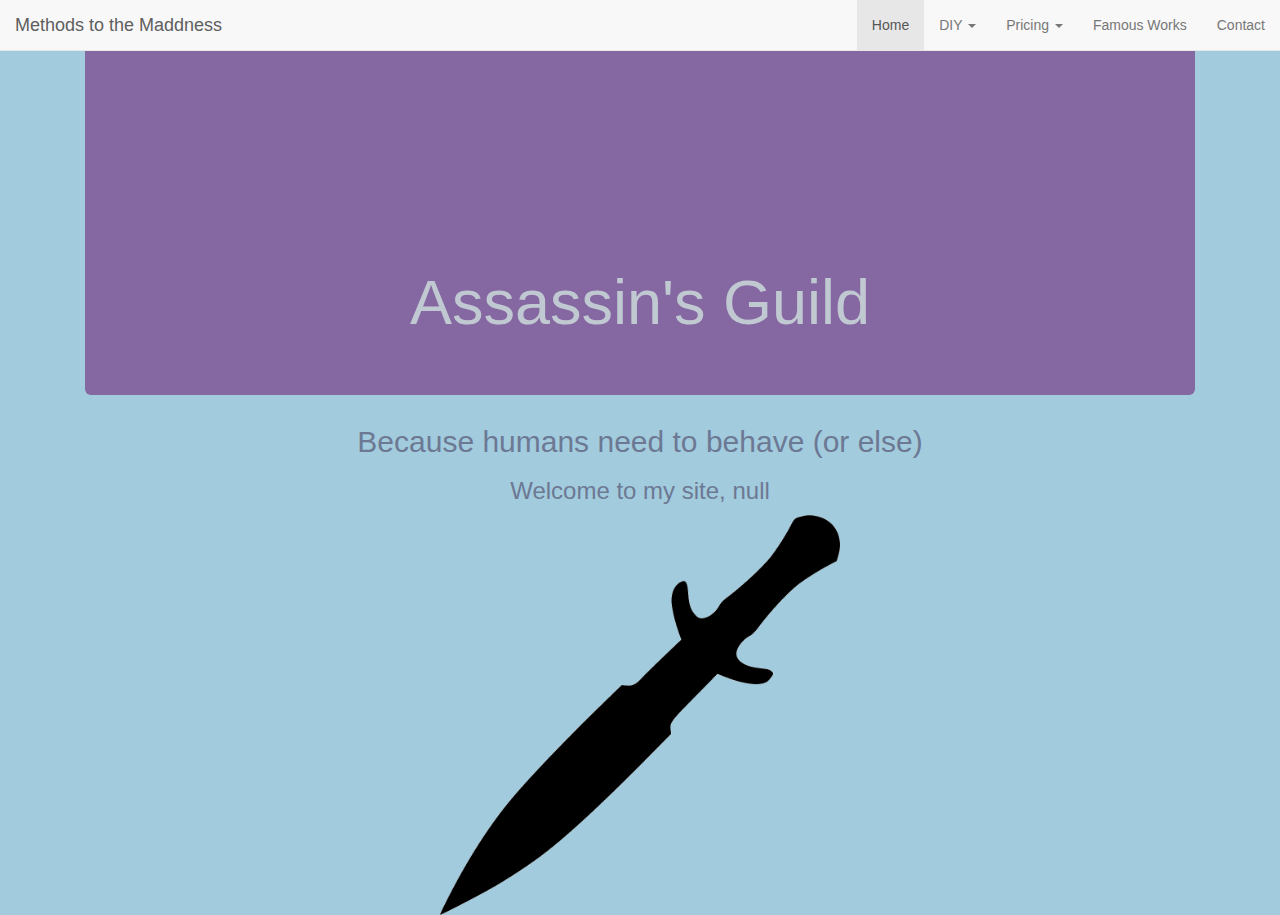
<file: index.html>
<html>
    <head>
        <meta charset="utf-8">
        <meta http-equiv="X-UA-Compatible" content="IE=edge">
        <meta name="viewport" content="width=device-width, initial-scale=1">
        <!-- JQuery-->
        <script src="https://ajax.googleapis.com/ajax/libs/jquery/1.12.4/jquery.min.js"></script>

        <!-- Bootstrap CSS -->
        <link rel="stylesheet" href="https://maxcdn.bootstrapcdn.com/bootstrap/3.3.7/css/bootstrap.min.css" integrity="sha384-BVYiiSIFeK1dGmJRAkycuHAHRg32OmUcww7on3RYdg4Va+PmSTsz/K68vbdEjh4u" crossorigin="anonymous">

        <!-- Bootstrap JavaScript -->
        <script src="https://maxcdn.bootstrapcdn.com/bootstrap/3.3.7/js/bootstrap.min.js" integrity="sha384-Tc5IQib027qvyjSMfHjOMaLkfuWVxZxUPnCJA7l2mCWNIpG9mGCD8wGNIcPD7Txa" crossorigin="anonymous"></script>
        
        <!-- Custom CSS -->
        <title>Home</title>
        <link rel="stylesheet" type="text/css" href="style.css">
    </head>
    <body>
        <div class="container">
            <div class="container-fluid">
                <nav class="navbar navbar-default navbar-fixed-top">
                    <div class="container-fluid">
                        <div class="navbar-header">
                            <a class="navbar-brand" href="#">Methods to the Maddness</a>
    	                </div>
    
                	    <ul class="nav navbar-nav navbar-right">
                            <li class="active"><a href="index.html">Home</a></li>
                            <li class="dropdown">
                                <a class="dropdown-toggle" data-toggle="dropdown" href="diy.html">
                                    DIY
                                    <span class="caret"></span>
                                </a>
                                <ul class="dropdown-menu">
                                    <li><a href="diy.html">Page</a></li>
                                    <li><a href="#">Assassin Theory</a></li>
                                    <li><a href="#">Stealth 101</a></li>
                                    <li><a href="#">Stealth 102</a></li>
                                    <li><a href="#">Combat</a></li>
                                    <li><a href="#">Blood Study</a></li>
                                    <li><a href="#">AP Assassinology</a></li>
                                </ul>
                            </li>
                            <li class="dropdown">
                                <a class="dropdown-toggle" data-toggle="dropdown" href="pricing.html">
                                    Pricing
                                    <span class="caret"></span>
                                </a>
                                <ul class="dropdown-menu">
                                    <li><a href="pricing.html">Page</a></li>
                                    <li><a href="#">Jobs</a></li>
                                    <li><a href="#">Classes</a></li>
                                </ul>
                            </li>
                            <li><a href="gallery.html">Famous Works</a></li>
                            <li><a href="contact.html">Contact</a></li>
                        </ul>
                    </div>
                </nav>
                <div class="jumbotron">
                    <div class="big container text-center">
                        <h1>Assassin's Guild</h1>      
                    </div>
                </div>
                <div class="text-center">
                    <h2 class="text-center">Because humans need to behave (or else)</h2>
                    <h3 id="welcome"class="text-center"></h3>
                    <img class="" src = "./KNIFE.png" alt="Image not found" width="400px" height="400px">
                </div>
            </div>
        </div>
    </body>
    <script>
        if(localStorage.getItem("user"))
            {
                //if true, welcome the user back to the site
                $("#welcome").text("Welcome back, " + localStorage.user);
            }
        else
            {
                //otherwise, ask the user their name, store their name, and welcome them!
                var name = prompt("What is your name?");
                localStorage.setItem("user", name);
                $("#welcome").text("Welcome to my site, " + name);
            }
    </script>
</html>
</file>
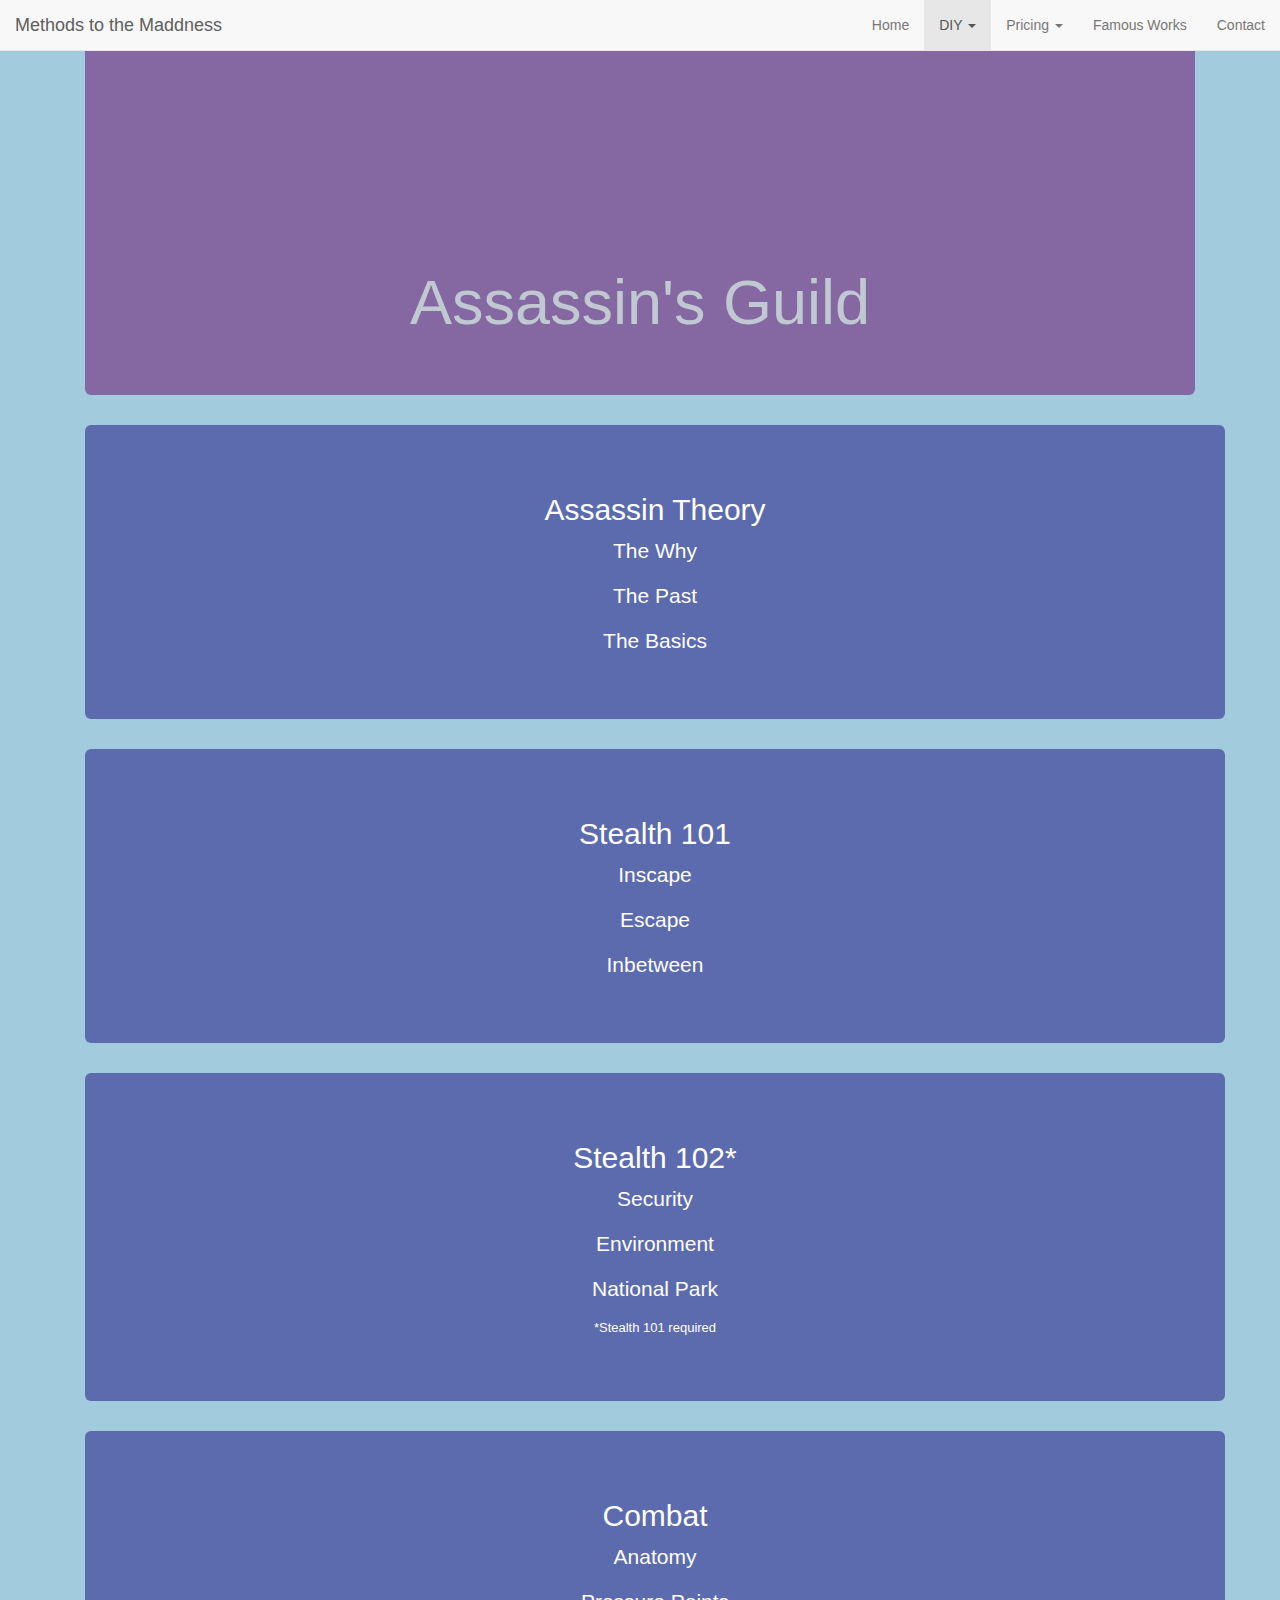
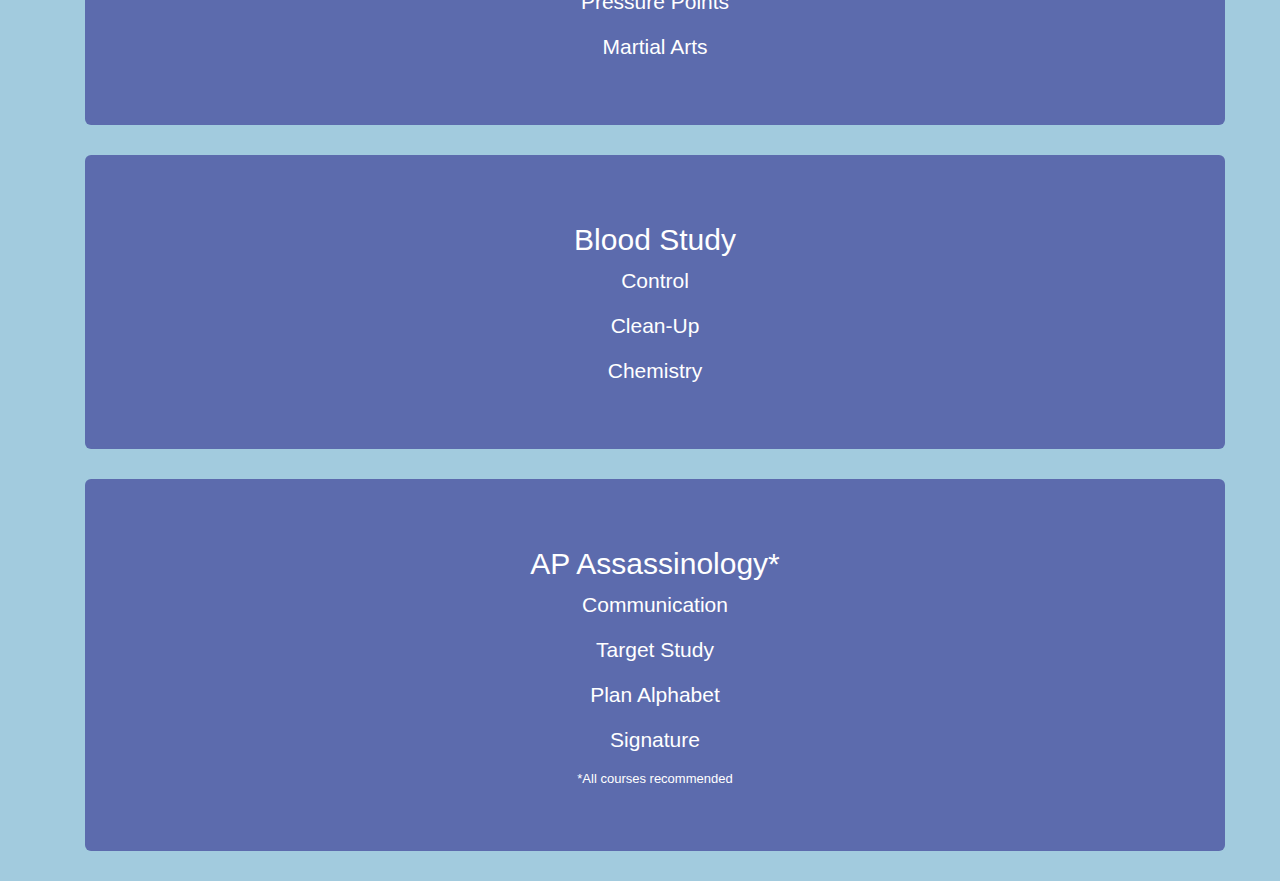
<file: diy.html>
<!DOCTYPE html>
<html>
    <head>
        <meta charset="utf-8">
        <meta http-equiv="X-UA-Compatible" content="IE=edge">
        <meta name="viewport" content="width=device-width, initial-scale=1">

        <script src="https://ajax.googleapis.com/ajax/libs/jquery/1.12.4/jquery.min.js"></script>

        <!-- Bootstrap CSS -->
        <link rel="stylesheet" href="https://maxcdn.bootstrapcdn.com/bootstrap/3.3.7/css/bootstrap.min.css" integrity="sha384-BVYiiSIFeK1dGmJRAkycuHAHRg32OmUcww7on3RYdg4Va+PmSTsz/K68vbdEjh4u" crossorigin="anonymous">

        <!-- Bootstrap JavaScript -->
        <script src="https://maxcdn.bootstrapcdn.com/bootstrap/3.3.7/js/bootstrap.min.js" integrity="sha384-Tc5IQib027qvyjSMfHjOMaLkfuWVxZxUPnCJA7l2mCWNIpG9mGCD8wGNIcPD7Txa" crossorigin="anonymous"></script>
        
        <!-- Custom CSS -->
        <title>Classes</title>
        <link rel="stylesheet" type="text/css" href="style.css">
    </head>
    <body>
        <div class="container">
            <div class="container-fluid">
                <nav class="navbar navbar-default navbar-fixed-top">
                    <div class="container-fluid">
                        <div class="navbar-header">
                            <a class="navbar-brand" href="#">Methods to the Maddness</a>
    	                </div>
    
                	    <ul class="nav navbar-nav navbar-right">
                            <li><a href="index.html">Home</a></li>
                            <li class="dropdown active">
                                <a class="dropdown-toggle" data-toggle="dropdown" href="diy.html">
                                    DIY
                                    <span class="caret"></span>
                                </a>
                                <ul class="dropdown-menu">
                                    <li><a href="diy.html">Page</a></li>
                                    <li><a href="#">Assassin Theory</a></li>
                                    <li><a href="#">Stealth 101</a></li>
                                    <li><a href="#">Stealth 102</a></li>
                                    <li><a href="#">Combat</a></li>
                                    <li><a href="#">Blood Study</a></li>
                                    <li><a href="#">AP Assassinology</a></li>
                                </ul>
                            </li>
                            <li class="dropdown">
                                <a class="dropdown-toggle" data-toggle="dropdown" href="pricing.html">
                                    Pricing
                                    <span class="caret"></span>
                                </a>
                                <ul class="dropdown-menu">
                                    <li><a href="pricing.html">Page</a></li>
                                    <li><a href="#">Jobs</a></li>
                                    <li><a href="#">Classes</a></li>
                                </ul>
                            </li>
                            <li><a href="gallery.html">Famous Works</a></li>
                            <li><a href="contact.html">Contact</a></li>
                        </ul>
                    </div>
                </nav>
                <div class="jumbotron">
                    <div class="big container text-center">
                        <h1>Assassin's Guild</h1>      
                    </div>
                </div>
            </div>
            <div class="container text-center">
                <div class="jumbotron course">
                    <h2 class="info-1">Assassin Theory</h2>
                    <p>The Why</p>
                    <p>The Past</p>
                    <p>The Basics</p>
                </div>
                <div class="jumbotron course">
                    <h2 class="info-1">Stealth 101</h2>
                    <p>Inscape</p>
                    <p>Escape</p>
                    <p>Inbetween</p>
                </div>
                <div class="jumbotron course">
                    <h2 class="info-1">Stealth 102*</h2>
                    <p>Security</p>
                    <p>Environment</p>
                    <p>National Park</p>
                    <p style="font-size:13px;">*Stealth 101 required</p>
                </div>
                <div class="jumbotron course">
                    <h2 class="info-1">Combat</h2>
                    <p>Anatomy</p>
                    <p>Pressure Points</p>
                    <p>Martial Arts</p>
                </div>
                <div class="jumbotron course">
                    <h2 class="info-1">Blood Study</h2>
                    <p>Control</p>
                    <p>Clean-Up</p>
                    <p>Chemistry</p>
                </div>
                <div class="jumbotron course">
                    <h2 class="info-1">AP Assassinology*</h2>
                    <p>Communication</p>
                    <p>Target Study</p>
                    <p>Plan Alphabet</p>
                    <p>Signature</p>
                    <p style="font-size:13px;">*All courses recommended</p>
                </div>
            </div>
        </div>
    </body>
</html>
</file>
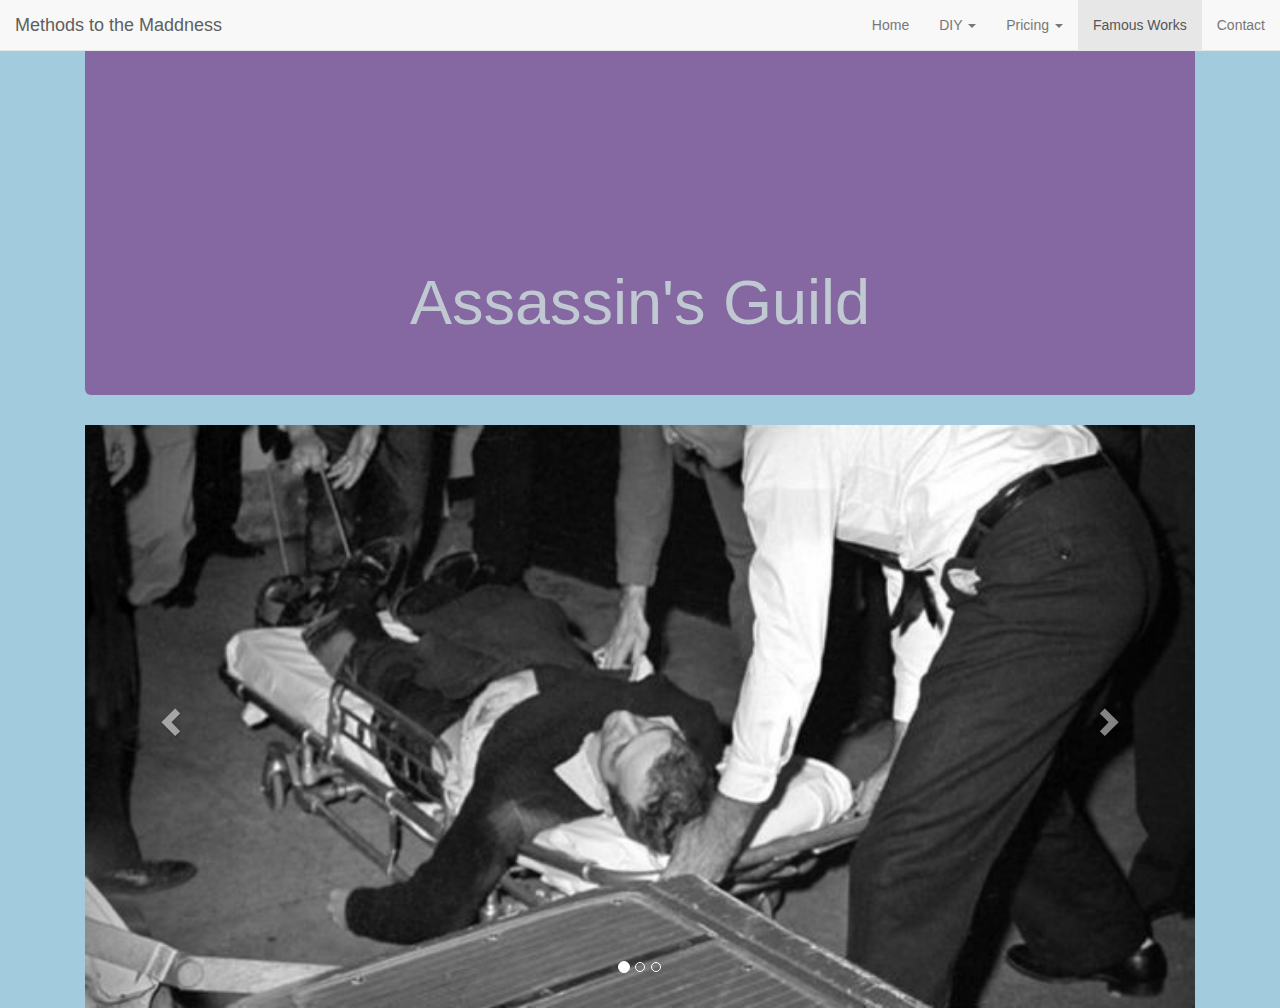
<file: gallery.html>
<html>
    <head>
        <meta charset="utf-8">
        <meta http-equiv="X-UA-Compatible" content="IE=edge">
        <meta name="viewport" content="width=device-width, initial-scale=1">

        <script src="https://ajax.googleapis.com/ajax/libs/jquery/1.12.4/jquery.min.js"></script>

        <!-- Bootstrap CSS -->
        <link rel="stylesheet" href="https://maxcdn.bootstrapcdn.com/bootstrap/3.3.7/css/bootstrap.min.css" integrity="sha384-BVYiiSIFeK1dGmJRAkycuHAHRg32OmUcww7on3RYdg4Va+PmSTsz/K68vbdEjh4u" crossorigin="anonymous">

        <!-- Bootstrap JavaScript -->
        <script src="https://maxcdn.bootstrapcdn.com/bootstrap/3.3.7/js/bootstrap.min.js" integrity="sha384-Tc5IQib027qvyjSMfHjOMaLkfuWVxZxUPnCJA7l2mCWNIpG9mGCD8wGNIcPD7Txa" crossorigin="anonymous"></script>
        
        <!-- Custom CSS -->
        <title>Home</title>
        <link rel="stylesheet" type="text/css" href="style.css">
    </head>
    <body>
        <div class="container">
            <div class="container-fluid">
                <nav class="navbar navbar-default navbar-fixed-top">
                    <div class="container-fluid">
                        <div class="navbar-header">
                            <a class="navbar-brand" href="#">Methods to the Maddness</a>
    	                </div>
    
                	    <ul class="nav navbar-nav navbar-right">
                            <li><a href="index.html">Home</a></li>
                            <li class="dropdown">
                                <a class="dropdown-toggle" data-toggle="dropdown" href="diy.html">
                                    DIY
                                    <span class="caret"></span>
                                </a>
                                <ul class="dropdown-menu">
                                    <li><a href="diy.html">Page</a></li>
                                    <li><a href="#">Assassin Theory</a></li>
                                    <li><a href="#">Stealth 101</a></li>
                                    <li><a href="#">Stealth 102</a></li>
                                    <li><a href="#">Combat</a></li>
                                    <li><a href="#">Blood Study</a></li>
                                    <li><a href="#">AP Assassinology</a></li>
                                </ul>
                            </li>
                            <li class="dropdown">
                                <a class="dropdown-toggle" data-toggle="dropdown" href="pricing.html">
                                    Pricing
                                    <span class="caret"></span>
                                </a>
                                <ul class="dropdown-menu">
                                    <li><a href="pricing.html">Page</a></li>
                                    <li><a href="#">Jobs</a></li>
                                    <li><a href="#">Classes</a></li>
                                </ul>
                            </li>
                            <li class="active"><a href="gallery.html">Famous Works</a></li>
                            <li><a href="contact.html">Contact</a></li>
                        </ul>
                    </div>
                </nav>
                <div class="jumbotron">
                    <div class="big container text-center">
                        <h1>Assassin's Guild</h1>      
                    </div>
                </div>
                <div id="myCarousel" class="carousel slide" data-ride="carousel">
                  <!-- Indicators -->
                    <ol class="carousel-indicators">
                        <li data-target="#myCarousel" data-slide-to="0" class="active"></li>
                        <li data-target="#myCarousel" data-slide-to="1"></li>
                        <li data-target="#myCarousel" data-slide-to="2"></li>
                    </ol>
                
                  <!-- Wrapper for slides -->
                    <div class="carousel-inner">
                        <div class="item active">
                            <img class="pic" src="JFK.jfif" alt="John Franklin Kennedy">
                        </div>
                
                        <div class="item">
                            <img class="pic" src="MMC.jfif" alt="Mitch McConnel">
                        </div>
                
                        <div class="item">
                            <img class="pic" src="DT.jfif" alt="Donald Trump">
                        </div>
                    </div>
                
                  <!-- Left and right controls -->
                    <a class="left carousel-control" href="#myCarousel" data-slide="prev">
                        <span class="glyphicon glyphicon-chevron-left"></span>
                        <span class="sr-only">Previous</span>
                    </a>
                    <a class="right carousel-control" href="#myCarousel" data-slide="next">
                        <span class="glyphicon glyphicon-chevron-right"></span>
                        <span class="sr-only">Next</span>
                    </a>
                </div>
            </div>
        </div>
    </body>
</html>
</file>
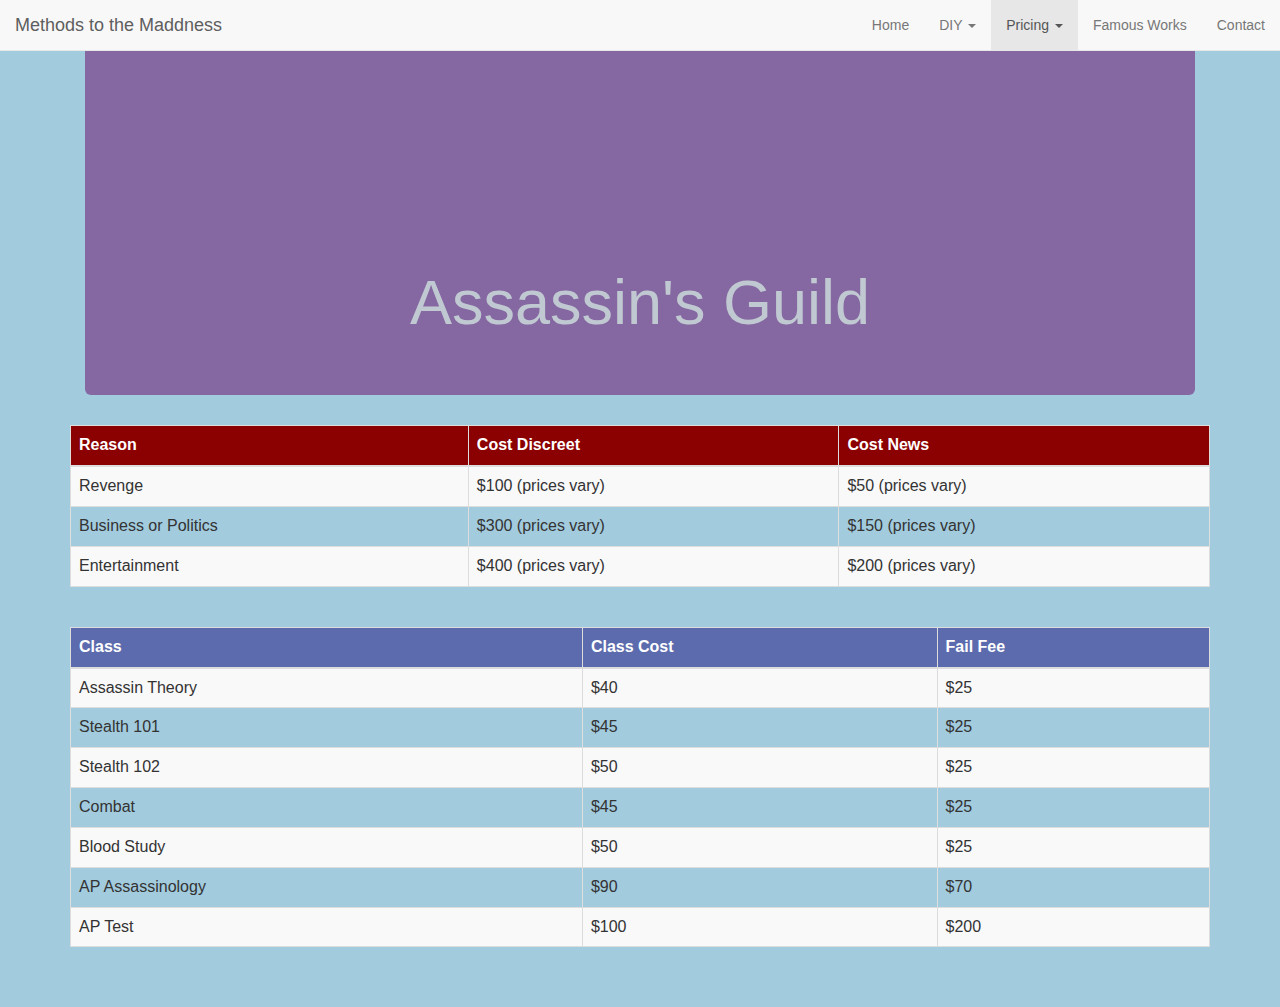
<file: pricing.html>
<html>
    <head>
        <meta charset="utf-8">
        <meta http-equiv="X-UA-Compatible" content="IE=edge">
        <meta name="viewport" content="width=device-width, initial-scale=1">

        <script src="https://ajax.googleapis.com/ajax/libs/jquery/1.12.4/jquery.min.js"></script>

        <!-- Bootstrap CSS -->
        <link rel="stylesheet" href="https://maxcdn.bootstrapcdn.com/bootstrap/3.3.7/css/bootstrap.min.css" integrity="sha384-BVYiiSIFeK1dGmJRAkycuHAHRg32OmUcww7on3RYdg4Va+PmSTsz/K68vbdEjh4u" crossorigin="anonymous">

        <!-- Bootstrap JavaScript -->
        <script src="https://maxcdn.bootstrapcdn.com/bootstrap/3.3.7/js/bootstrap.min.js" integrity="sha384-Tc5IQib027qvyjSMfHjOMaLkfuWVxZxUPnCJA7l2mCWNIpG9mGCD8wGNIcPD7Txa" crossorigin="anonymous"></script>
        
        <!-- Custom CSS -->
        <title>Prices</title>
        <link rel="stylesheet" type="text/css" href="style.css">
    </head>
    <body>
        <div class="container">
            <div class="container-fluid">
                <nav class="navbar navbar-default navbar-fixed-top">
                    <div class="container-fluid">
                        <div class="navbar-header">
                            <a class="navbar-brand" href="#">Methods to the Maddness</a>
    	                </div>
                	    <ul class="nav navbar-nav navbar-right">
                            <li><a href="index.html">Home</a></li>
                            <li class="dropdown">
                                <a class="dropdown-toggle" data-toggle="dropdown" href="diy.html">
                                    DIY
                                    <span class="caret"></span>
                                </a>
                                <ul class="dropdown-menu">
                                    <li><a href="diy.html">Page</a></li>
                                    <li><a href="#">Assassin Theory</a></li>
                                    <li><a href="#">Stealth 101</a></li>
                                    <li><a href="#">Stealth 102</a></li>
                                    <li><a href="#">Combat</a></li>
                                    <li><a href="#">Blood Study</a></li>
                                    <li><a href="#">AP Assassinology</a></li>
                                </ul>
                            </li>
                            <li class="dropdown active">
                                <a class="dropdown-toggle" data-toggle="dropdown" href="pricing.html">
                                    Pricing
                                    <span class="caret"></span>
                                </a>
                                <ul class="dropdown-menu">
                                    <li><a href="pricing.html">Page</a></li>
                                    <li><a href="#">Jobs</a></li>
                                    <li><a href="#">Classes</a></li>
                                </ul>
                            </li>
                            <li><a href="gallery.html">Famous Works</a></li>
                            <li><a href="contact.html">Contact</a></li>
                        </ul>
                    </div>
                </nav>
                <div class="jumbotron">
                    <div class="big container text-center">
                        <h1>Assassin's Guild</h1>      
                    </div>
                </div>
            </div>
            <table class="table table-bordered table-striped">
                <thead>
                    <tr>
                        <th>Reason</th>
                        <th>Cost Discreet</th>
                        <th>Cost News</th>
                    </tr>
                </thead>
                <tbody>
                    <tr>
                        <td>Revenge</td>
                        <td>$100 (prices vary)</td>
                        <td>$50 (prices vary)</td>
                    </tr>
                    <tr>
                        <td>Business or Politics</td>
                        <td>$300 (prices vary)</td>
                        <td>$150 (prices vary)</td>
                    </tr>
                    <tr>
                        <td>Entertainment</td>
                        <td>$400 (prices vary)</td>
                        <td>$200 (prices vary)</td>
                    </tr>
                </tbody>
            </table>
            <br>
            <table class="table table-bordered table-striped">
                <thead class="course">
                    <tr>
                        <th>Class</th>
                        <th>Class Cost</th>
                        <th>Fail Fee</th>
                    </tr>
                </thead>
                <tbody>
                    <tr>
                        <td>Assassin Theory</td>
                        <td>$40</td>
                        <td>$25</td>
                    </tr>
                    <tr>
                        <td>Stealth 101</td>
                        <td>$45</td>
                        <td>$25</td>
                    </tr>
                    <tr>
                        <td>Stealth 102</td>
                        <td>$50</td>
                        <td>$25</td>
                    </tr>
                    <tr>
                        <td>Combat</td>
                        <td>$45</td>
                        <td>$25</td>
                    </tr>
                    <tr>
                        <td>Blood Study</td>
                        <td>$50</td>
                        <td>$25</td>
                    </tr>
                    <tr>
                        <td>AP Assassinology</td>
                        <td>$90</td>
                        <td>$70</td>
                    </tr>
                    <tr>
                        <td>AP Test</td>
                        <td>$100</td>
                        <td>$200</td>
                    </tr>
                </tbody>
            </table>
            <br>
            <br>
        </div>
    </body>
</html>
</file>
<file: style.css>
body{
    background-color: #a2cbde;
}
h1 {
    color: #9099A2; 
}

h2, h3, h4, h5, h6{
    color: #6D7993; /* Accent */
}

a{
    color:inherit;
}

a:hover{
    color:#6D7993;
}


/* Homepage styles*/
.cover{
    height:200px;
    margin:50px 0px;
    margin-top:25%;
    
}
.big{
    margin-top: 200px;
}

.jumbotron {
    background-color: #8567a1;
    color: #c0c9d1;
}
.front-nav-1 {
    background-color: #64271b;
}
.front-nav-2 {
    background-color: #354243;
}
.front-nav-3 {
    background-color: #80598d;
}
thead{
    background-color: DarkRed;
    color: white;
}
.course {
    background-color: #5c6bad;
    color: White;
}
.info-1 {
    color:White;
}
@media (max-width: 767px) {
    body {
        padding-top: 70px; /* Adjust this value for mobile devices if needed */
    }
}
.side-note {
    font-size: 8px;
}
.pic {
    height: 700px;
    width: 2000px;
}
</file>
